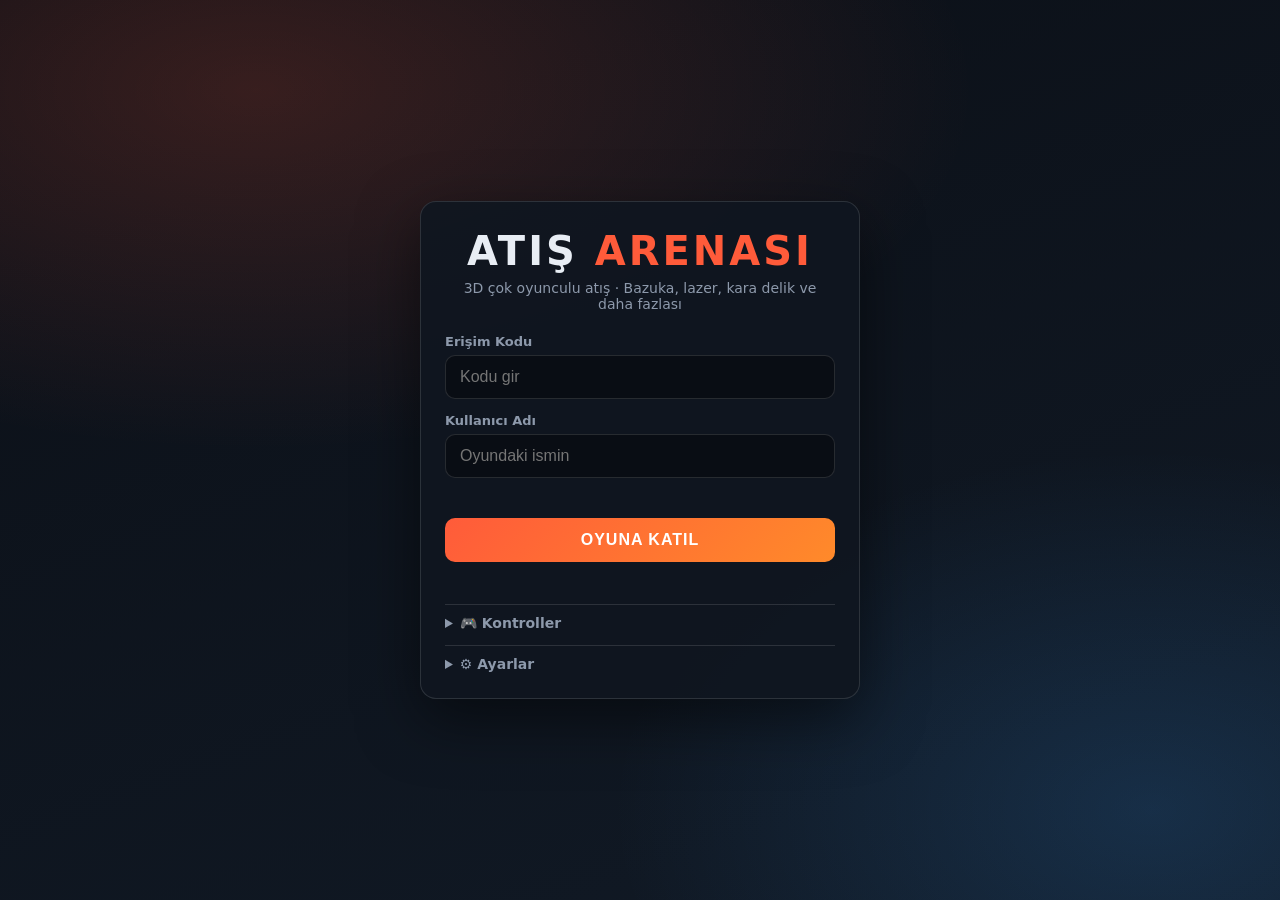
<file: public/index.html>
<!doctype html>
<html lang="tr">
<head>
  <meta charset="utf-8">
  <meta name="viewport" content="width=device-width, initial-scale=1, maximum-scale=1, user-scalable=no, viewport-fit=cover">
  <title>Atış Arenası</title>
  <meta name="description" content="Tarayıcıda oynanan 3D çok oyunculu atış oyunu">
  <meta name="theme-color" content="#0b0f16">
  <link rel="icon" href="data:image/svg+xml,%3Csvg xmlns='http://www.w3.org/2000/svg' viewBox='0 0 64 64'%3E%3Ccircle cx='32' cy='32' r='22' fill='none' stroke='%23ff5b3a' stroke-width='6'/%3E%3Cpath d='M32 2v20M32 42v20M2 32h20M42 32h20' stroke='%23ff5b3a' stroke-width='6'/%3E%3C/svg%3E">
  <link rel="stylesheet" href="css/style.css">
  <script src="vendor/peerjs.min.js"></script>
  <script type="importmap">{ "imports": { "three": "./vendor/three.module.min.js" } }</script>
  <script type="module" src="js/main.js"></script>
</head>
<body>
  <!-- GİRİŞ -->
  <div id="login" class="screen">
    <div class="panel">
      <h1>ATIŞ <span>ARENASI</span></h1>
      <p class="sub">3D çok oyunculu atış · Bazuka, lazer, kara delik ve daha fazlası</p>
      <form id="login-form" autocomplete="off">
        <label class="field">Erişim Kodu
          <input id="code" type="password" required spellcheck="false" placeholder="Kodu gir">
        </label>
        <label class="field">Kullanıcı Adı
          <input id="name" type="text" maxlength="16" spellcheck="false" placeholder="Oyundaki ismin">
        </label>
        <div id="role-hint"></div>
        <button id="login-btn" type="submit">OYUNA KATIL</button>
        <div id="login-error" class="error" role="alert"></div>
      </form>
      <div id="mobile-note" class="note hidden">📱 Telefonda oynamak için telefona <b>mouse ve klavye</b> bağla (USB-OTG veya Bluetooth), sonra yatay çevir.</div>
      <details>
        <summary>🎮 Kontroller</summary>
        <div class="controls">
          <div><kbd>W A S D</kbd> Hareket</div>
          <div><kbd>Fare</kbd> Nişan al</div>
          <div><kbd>Sol tık</kbd> Ateş et / kılıç / küp at</div>
          <div><kbd>Sağ tık</kbd> Zeka küplerini patlat</div>
          <div><kbd>Boşluk</kbd> Zıpla</div>
          <div><kbd>Shift</kbd> Koş</div>
          <div><kbd>0-9</kbd> / <kbd>Tekerlek</kbd> Silah seç</div>
          <div><kbd>Q</kbd> Önceki silah</div>
          <div><kbd>E</kbd> Araca bin / in</div>
          <div><kbd>V</kbd> 1. / 3. şahıs kamera</div>
          <div><kbd>Tab</kbd> Skor tablosu</div>
          <div><kbd>M</kbd> Büyük harita</div>
          <div><kbd>T</kbd> / <kbd>Enter</kbd> Sohbet</div>
          <div><kbd>Esc</kbd> Menü</div>
        </div>
        <p class="small">Herkes <b>tabanca</b> ve <b style="color:#4aedd9">elmas kılıçla</b> doğar. Diğer silahlar paraşütle düşen <b style="color:#f5a300">turuncu Lego tuğlalarından</b> çıkar. <b style="color:#1fa64a">Yeşil tuğlalar</b> can, <b style="color:#1e6fe0">mavi tuğlalar</b> jetpack verir (havada <kbd>Boşluk</kbd> basılı tut).</p>
        <p class="small">Haritada <b style="color:#4fd8ff">motosikletler</b>, <b style="color:#d9c7a8">dev çinçillalar</b> ve <b style="color:#d08a3a">Türk avurtlakları</b> var: yanına gidip <kbd>E</kbd>'ye bas. Motosiklette <kbd>W/S</kbd> gaz-fren, <kbd>A/D</kbd> direksiyon, <kbd>Shift</kbd> nitro. Çinçilla <kbd>Boşluk</kbd> ile çok yükseğe zıplar, yüksekten düştüğü yerdekileri ezer. Avurtlak çinçilladan hızlı koşar ama az zıplar. Araçların ve hayvanların canı var; canı biten parçalanır, bir süre sonra yeniden çıkar. Duvara çarpınca durmaz, sekersin.</p>
        <p class="small">Yerdeki <b style="color:#e6d8b4">clypeaster fosilleri</b> trambolin gibi çok yükseğe zıplatır. Sık sık gökten bir <b style="color:#ff7b3a">Platon, Arşimet ya da Kepler-Poinsot cismi</b> düşer: yerdeki kırmızı halkadan kaç! Bazı yerlerde yerde duran <b style="color:#c9b996">deniz kabuğu fosilleri</b> aslında mayındır, üstüne basma.</p>
        <p class="small">Arada bir uçan <b style="color:#ff9a4d">Anomalocaris</b> sürüleri çıkar ve oyunculara yakından saldırır: vurarak avlayabilirsin. Kuzeybatı binasındaki <b style="color:#ff7090">kedi tablosuna</b> ateş etme, hasarı sana geri yansıtır. Kuzey duvarının üstünde beyaz bir Ankara kedisi uyuyor.</p>
        <p class="small">Silah tuşları: <b>1</b> Tabanca, Elmas Kılıç · <b>2</b> Pompalı, Minigun · <b>3</b> Bazuka, Bomba Atar, Zikzak · <b>4</b> Lazer, Dondurucu, Raylı Top · <b>5</b> Yıldırım, Sarmal Testere · <b>6</b> Kara Delik, Beyaz Delik · <b>7</b> Işınlanma, Yakalama Silahı (yakaladığını kendine çeker) · <b>8</b> Zeka Küpü Bombası (sol tık at, sağ tık patlat) · <b>9</b> Fraktal Silahı · <b>0</b> Mantar Taret (havan topu), Tullimonstrum Taret (tabanca): sol tıkla turuncu halkanın olduğu yere kurulur. Aynı tuşa tekrar basınca gruptaki sonraki silaha geçer.</p>
      </details>
      <details>
        <summary>⚙️ Ayarlar</summary>
        <div id="login-settings" class="settings"></div>
      </details>
    </div>
  </div>

  <!-- BAĞLANIYOR -->
  <div id="connecting" class="screen hidden">
    <div class="panel center">
      <div class="spinner"></div>
      <p id="connecting-text">Bağlanılıyor...</p>
      <button id="cancel-connect" class="secondary">İptal</button>
    </div>
  </div>

  <!-- OYUN -->
  <div id="game-root" class="hidden">
    <div id="hud" class="hidden">
      <div id="vignette"></div>
      <div id="frost"></div>
      <div id="crosshair"><i></i><i></i><i></i><i></i></div>
      <div id="hitmarker"></div>
      <div id="dmg-dir"></div>
      <div id="center-msg"></div>
      <div id="prot" class="hidden">🛡️ DOĞMA KORUMASI</div>
      <div id="prompt" class="hidden"></div>

      <div id="top-left">
        <canvas id="minimap" width="170" height="170"></canvas>
        <div id="net-info"></div>
      </div>
      <div id="killfeed"></div>

      <div id="bottom-left">
        <div id="chat-log"></div>
        <div id="chat-input-wrap" class="hidden"><input id="chat-input" maxlength="120" placeholder="Mesaj yaz, Enter ile gönder"></div>
        <div id="vhp" class="hidden">
          <span id="vhp-icon">🏍️</span>
          <div class="bar"><div id="vhp-fill"></div></div>
          <b id="vhp-text">0</b>
        </div>
        <div id="jet" class="hidden">
          <span class="jet-icon">🚀</span>
          <div class="bar"><div id="jet-fill"></div></div>
        </div>
        <div id="hp">
          <span class="hp-icon">✚</span>
          <div class="bar"><div id="hp-fill"></div></div>
          <b id="hp-text">100</b>
        </div>
      </div>

      <div id="weapon-slots"></div>
      <div id="weapon">
        <div id="weapon-name">Tabanca</div>
        <div id="weapon-ammo">∞</div>
      </div>

      <div id="scoreboard" class="hidden">
        <h2>SKOR TABLOSU</h2>
        <table>
          <thead><tr><th>Oyuncu</th><th>Öldürme</th><th>Ölüm</th><th>Ping</th></tr></thead>
          <tbody id="score-body"></tbody>
        </table>
      </div>

      <div id="bigmap" class="hidden">
        <canvas id="bigmap-canvas" width="512" height="512"></canvas>
        <p>Turuncu: silah · Yeşil: can · Mavi: jetpack · ◆ Motosiklet · ● Çinçilla · ▲ Avurtlak · Mor/Beyaz: kara/beyaz delik · Kırmızı halka: gökten cisim düşecek · Kırmızı yarım daire: mantar taret · Mor kare: Tullimonstrum taret (yeşil çerçeve: senin) · Turuncu ok ucu: Anomalocaris</p>
      </div>

      <div id="death" class="hidden">
        <h2>ÖLDÜN</h2>
        <p id="death-text"></p>
        <p id="death-timer"></p>
      </div>
    </div>

    <div id="pause" class="overlay hidden">
      <div class="panel">
        <h2 id="pause-title">OYNAMAK İÇİN TIKLA</h2>
        <p id="pause-hint" class="error"></p>
        <button id="resume-btn">▶ OYNA</button>
        <div class="row-btns">
          <button id="fullscreen-btn" class="secondary">⛶ Tam ekran</button>
          <button id="leave-btn" class="danger">Oyundan çık</button>
        </div>
        <div id="admin-panel" class="hidden">
          <h3>👑 Admin Paneli</h3>
          <div id="admin-players"></div>
          <div class="row-btns">
            <button id="reset-btn" class="secondary">Skorları sıfırla</button>
            <button id="crates-btn" class="secondary">Kutu yağdır</button>
          </div>
          <div class="row-btns">
            <button id="vreset-btn" class="secondary">Araçları park yerine gönder</button>
            <button id="meteor-btn" class="secondary">Gökten cisim düşür</button>
            <button id="creature-btn" class="secondary">Anomalocaris çağır</button>
          </div>
        </div>
        <details>
          <summary>⚙️ Ayarlar</summary>
          <div id="pause-settings" class="settings"></div>
        </details>
      </div>
    </div>
  </div>

  <noscript>Bu oyun için JavaScript gereklidir.</noscript>
</body>
</html>
</file>
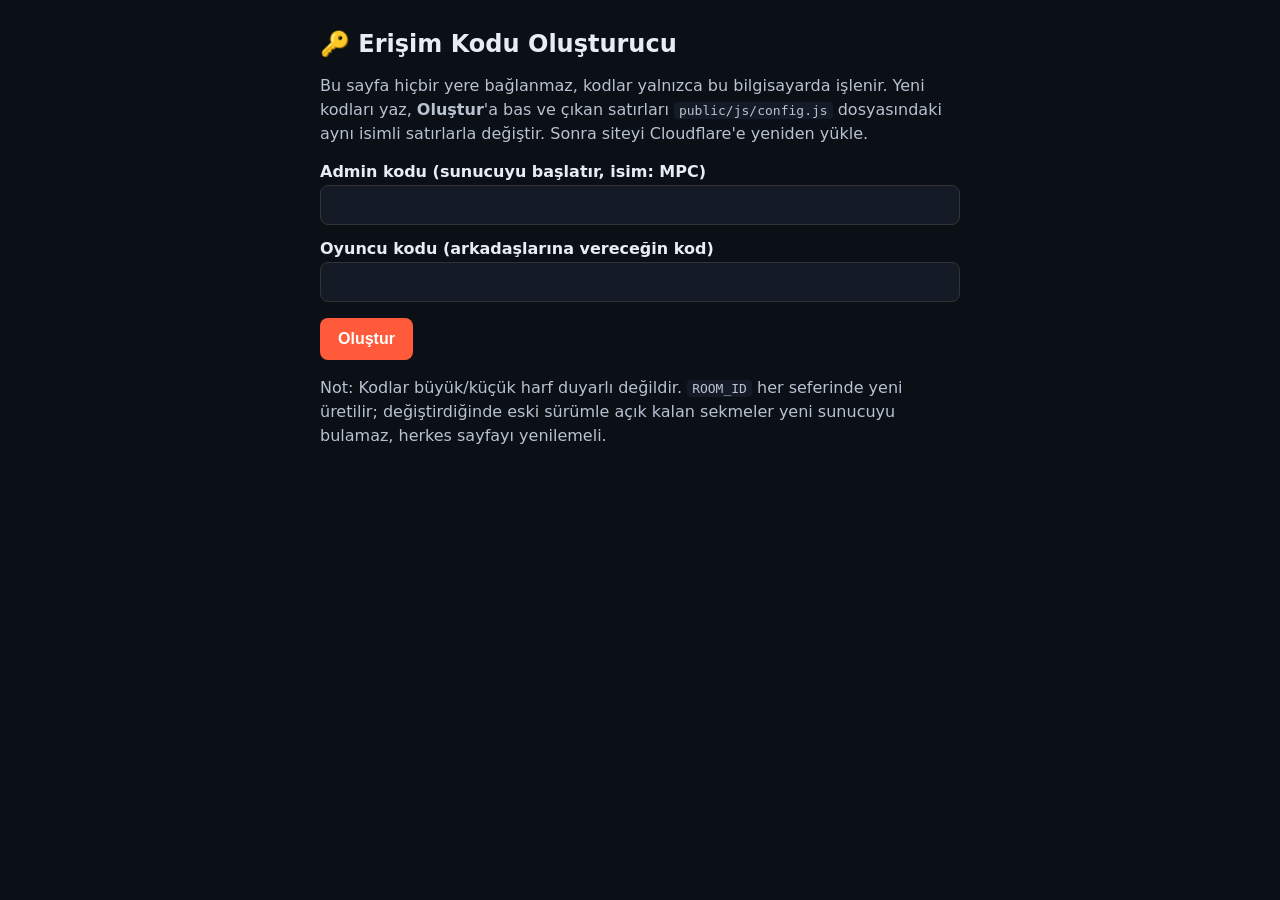
<file: araclar/kod-olusturucu.html>
<!doctype html>
<html lang="tr">
<head>
<meta charset="utf-8">
<meta name="viewport" content="width=device-width, initial-scale=1">
<title>Erişim Kodu Oluşturucu</title>
<style>
  body { font-family: system-ui, sans-serif; background: #0b0f16; color: #e8edf4; max-width: 640px; margin: 30px auto; padding: 0 16px; }
  h1 { font-size: 24px; }
  label { display: block; margin: 14px 0 4px; font-weight: 700; }
  input { width: 100%; padding: 10px; font-size: 16px; border-radius: 8px; border: 1px solid #333; background: #151b26; color: #fff; box-sizing: border-box; }
  button { margin-top: 16px; padding: 12px 18px; font-size: 16px; font-weight: 700; border: 0; border-radius: 8px; background: #ff5b3a; color: #fff; cursor: pointer; }
  pre { background: #151b26; padding: 14px; border-radius: 8px; white-space: pre-wrap; word-break: break-all; user-select: all; }
  .err { color: #ff7070; }
  p { line-height: 1.5; color: #b8c2d0; }
  code { background: #151b26; padding: 1px 5px; border-radius: 4px; }
</style>
</head>
<body>
<h1>🔑 Erişim Kodu Oluşturucu</h1>
<p>Bu sayfa hiçbir yere bağlanmaz, kodlar yalnızca bu bilgisayarda işlenir.
Yeni kodları yaz, <b>Oluştur</b>'a bas ve çıkan satırları
<code>public/js/config.js</code> dosyasındaki aynı isimli satırlarla değiştir.
Sonra siteyi Cloudflare'e yeniden yükle.</p>
<label for="admin">Admin kodu (sunucuyu başlatır, isim: MPC)</label>
<input id="admin" autocomplete="off" spellcheck="false">
<label for="player">Oyuncu kodu (arkadaşlarına vereceğin kod)</label>
<input id="player" autocomplete="off" spellcheck="false">
<button id="go">Oluştur</button>
<p id="err" class="err"></p>
<pre id="out" hidden></pre>
<p>Not: Kodlar büyük/küçük harf duyarlı değildir. <code>ROOM_ID</code> her seferinde yeni üretilir;
değiştirdiğinde eski sürümle açık kalan sekmeler yeni sunucuyu bulamaz, herkes sayfayı yenilemeli.</p>
<script>
// public/js/sha256.js ile aynı algoritma
const K = new Uint32Array([
  0x428a2f98, 0x71374491, 0xb5c0fbcf, 0xe9b5dba5, 0x3956c25b, 0x59f111f1, 0x923f82a4, 0xab1c5ed5,
  0xd807aa98, 0x12835b01, 0x243185be, 0x550c7dc3, 0x72be5d74, 0x80deb1fe, 0x9bdc06a7, 0xc19bf174,
  0xe49b69c1, 0xefbe4786, 0x0fc19dc6, 0x240ca1cc, 0x2de92c6f, 0x4a7484aa, 0x5cb0a9dc, 0x76f988da,
  0x983e5152, 0xa831c66d, 0xb00327c8, 0xbf597fc7, 0xc6e00bf3, 0xd5a79147, 0x06ca6351, 0x14292967,
  0x27b70a85, 0x2e1b2138, 0x4d2c6dfc, 0x53380d13, 0x650a7354, 0x766a0abb, 0x81c2c92e, 0x92722c85,
  0xa2bfe8a1, 0xa81a664b, 0xc24b8b70, 0xc76c51a3, 0xd192e819, 0xd6990624, 0xf40e3585, 0x106aa070,
  0x19a4c116, 0x1e376c08, 0x2748774c, 0x34b0bcb5, 0x391c0cb3, 0x4ed8aa4a, 0x5b9cca4f, 0x682e6ff3,
  0x748f82ee, 0x78a5636f, 0x84c87814, 0x8cc70208, 0x90befffa, 0xa4506ceb, 0xbef9a3f7, 0xc67178f2,
]);

const rotr = (x, n) => (x >>> n) | (x << (32 - n));

function sha256(text) {
  const bytes = new TextEncoder().encode(text);
  const len = bytes.length;
  const total = ((len + 9 + 63) >> 6) << 6;
  const buf = new Uint8Array(total);
  buf.set(bytes);
  buf[len] = 0x80;
  const dv = new DataView(buf.buffer);
  dv.setUint32(total - 8, Math.floor(len / 0x20000000));
  dv.setUint32(total - 4, (len << 3) >>> 0);

  const H = new Uint32Array([
    0x6a09e667, 0xbb67ae85, 0x3c6ef372, 0xa54ff53a, 0x510e527f, 0x9b05688c, 0x1f83d9ab, 0x5be0cd19,
  ]);
  const W = new Uint32Array(64);
  for (let off = 0; off < total; off += 64) {
    for (let i = 0; i < 16; i++) W[i] = dv.getUint32(off + i * 4);
    for (let i = 16; i < 64; i++) {
      const a = W[i - 15], b = W[i - 2];
      const s0 = rotr(a, 7) ^ rotr(a, 18) ^ (a >>> 3);
      const s1 = rotr(b, 17) ^ rotr(b, 19) ^ (b >>> 10);
      W[i] = (W[i - 16] + s0 + W[i - 7] + s1) >>> 0;
    }
    let [a, b, c, d, e, f, g, h] = H;
    for (let i = 0; i < 64; i++) {
      const t1 = (h + (rotr(e, 6) ^ rotr(e, 11) ^ rotr(e, 25)) + ((e & f) ^ (~e & g)) + K[i] + W[i]) >>> 0;
      const t2 = ((rotr(a, 2) ^ rotr(a, 13) ^ rotr(a, 22)) + ((a & b) ^ (a & c) ^ (b & c))) >>> 0;
      h = g; g = f; f = e; e = (d + t1) >>> 0;
      d = c; c = b; b = a; a = (t1 + t2) >>> 0;
    }
    H[0] += a; H[1] += b; H[2] += c; H[3] += d;
    H[4] += e; H[5] += f; H[6] += g; H[7] += h;
  }
  return Array.from(H, (x) => x.toString(16).padStart(8, '0')).join('');
}


function hashAccessCode(code) {
  return sha256('atis-oyunu|' + String(code).trim().toUpperCase());
}
document.getElementById('go').addEventListener('click', () => {
  const a = document.getElementById('admin').value.trim();
  const p = document.getElementById('player').value.trim();
  const err = document.getElementById('err');
  const out = document.getElementById('out');
  err.textContent = '';
  out.hidden = true;
  if (a.length < 4 || p.length < 4) { err.textContent = 'Kodlar en az 4 karakter olmalı.'; return; }
  if (a.toUpperCase() === p.toUpperCase()) { err.textContent = 'Admin ve oyuncu kodu farklı olmalı.'; return; }
  const rnd = Array.from(crypto.getRandomValues(new Uint8Array(6)), (b) => b.toString(16).padStart(2, '0')).join('');
  out.textContent =
    "  ADMIN_CODE_HASH: '" + hashAccessCode(a) + "',\n" +
    "  PLAYER_CODE_HASH: '" + hashAccessCode(p) + "',\n" +
    "  ROOM_ID: 'atis-oyunu-" + rnd + "',";
  out.hidden = false;
});
</script>
</body>
</html>
</file>
<file: public/css/style.css>
:root {
  --bg: #0b0f16;
  --panel: rgba(16, 22, 32, 0.92);
  --line: rgba(255, 255, 255, 0.12);
  --text: #e8edf4;
  --muted: #8d99ab;
  --accent: #ff5b3a;
  --accent2: #ffb627;
  --ok: #3ee070;
  --danger: #ff4040;
}

* { box-sizing: border-box; }
html, body {
  margin: 0;
  height: 100%;
  overflow: hidden;
  background: var(--bg);
  color: var(--text);
  font-family: system-ui, -apple-system, 'Segoe UI', Roboto, sans-serif;
  -webkit-tap-highlight-color: transparent;
  user-select: none;
  -webkit-user-select: none;
}
.hidden { display: none !important; }

/* ---------- Ekranlar ---------- */
.screen {
  position: fixed;
  inset: 0;
  display: flex;
  align-items: center;
  justify-content: center;
  padding: 16px;
  overflow-y: auto;
  background:
    radial-gradient(1200px 600px at 20% 10%, rgba(255, 91, 58, 0.18), transparent 60%),
    radial-gradient(900px 600px at 90% 90%, rgba(58, 160, 255, 0.16), transparent 60%),
    linear-gradient(160deg, #0b0f16, #111a26);
}
.panel {
  width: min(440px, 100%);
  background: var(--panel);
  border: 1px solid var(--line);
  border-radius: 16px;
  padding: 26px 24px;
  box-shadow: 0 20px 60px rgba(0, 0, 0, 0.5);
  margin: auto;
}
.panel.center { text-align: center; }
h1 {
  margin: 0;
  font-size: 40px;
  letter-spacing: 3px;
  font-weight: 900;
  text-align: center;
}
h1 span { color: var(--accent); }
.sub { text-align: center; color: var(--muted); margin: 6px 0 22px; font-size: 14px; }
.field { display: block; font-size: 13px; color: var(--muted); margin-bottom: 14px; font-weight: 600; }
.field input {
  display: block;
  width: 100%;
  margin-top: 6px;
  padding: 12px 14px;
  font-size: 16px;
  color: var(--text);
  background: rgba(0, 0, 0, 0.35);
  border: 1px solid var(--line);
  border-radius: 10px;
  outline: none;
  user-select: text;
  -webkit-user-select: text;
}
.field input:focus { border-color: var(--accent); }
.field input:disabled { color: var(--accent2); font-weight: 800; opacity: 1; }
#role-hint { min-height: 20px; font-size: 13px; margin: -4px 0 10px; }
#role-hint.admin { color: var(--accent2); }
#role-hint.ok { color: var(--ok); }

button {
  width: 100%;
  padding: 13px;
  font-size: 16px;
  font-weight: 800;
  letter-spacing: 1px;
  color: #fff;
  background: linear-gradient(135deg, #ff5b3a, #ff8a2a);
  border: 0;
  border-radius: 10px;
  cursor: pointer;
  transition: transform 0.08s, filter 0.15s;
}
button:hover { filter: brightness(1.1); }
button:active { transform: scale(0.98); }
button.secondary { background: rgba(255, 255, 255, 0.1); border: 1px solid var(--line); font-weight: 600; }
button.danger { background: rgba(255, 64, 64, 0.2); border: 1px solid rgba(255, 64, 64, 0.5); font-weight: 600; }
.row-btns { display: flex; gap: 10px; margin-top: 10px; }
.row-btns button { flex: 1; padding: 10px; font-size: 14px; }

.error { color: #ff7070; min-height: 18px; font-size: 14px; margin-top: 10px; text-align: center; }
.note {
  margin-top: 14px;
  padding: 10px 12px;
  border-radius: 10px;
  background: rgba(255, 182, 39, 0.12);
  border: 1px solid rgba(255, 182, 39, 0.35);
  font-size: 13px;
  line-height: 1.4;
}
details { margin-top: 14px; border-top: 1px solid var(--line); padding-top: 10px; }
summary { cursor: pointer; font-weight: 700; color: var(--muted); font-size: 14px; }
.controls { display: grid; grid-template-columns: 1fr 1fr; gap: 6px 10px; margin-top: 10px; font-size: 13px; }
kbd {
  display: inline-block;
  padding: 1px 6px;
  border-radius: 5px;
  background: rgba(255, 255, 255, 0.1);
  border: 1px solid var(--line);
  font-family: inherit;
  font-size: 12px;
  font-weight: 700;
}
.small { font-size: 13px; color: var(--muted); line-height: 1.4; }
.settings { margin-top: 10px; }
.set-row { display: flex; align-items: center; gap: 10px; margin: 8px 0; font-size: 13px; }
.set-row span { flex: 0 0 46%; color: var(--muted); }
.set-row input[type=range] { flex: 1; accent-color: var(--accent); }
.set-row em { font-style: normal; min-width: 44px; text-align: right; font-size: 12px; color: var(--muted); }
.set-row select {
  flex: 1;
  padding: 6px;
  background: #1a2230;
  color: var(--text);
  border: 1px solid var(--line);
  border-radius: 6px;
}
.set-row input[type=checkbox] { width: 18px; height: 18px; accent-color: var(--accent); }

.spinner {
  width: 46px;
  height: 46px;
  margin: 0 auto 16px;
  border: 4px solid rgba(255, 255, 255, 0.15);
  border-top-color: var(--accent);
  border-radius: 50%;
  animation: spin 0.9s linear infinite;
}
@keyframes spin { to { transform: rotate(360deg); } }
#connecting p { margin: 0 0 16px; line-height: 1.4; }

/* ---------- Oyun ---------- */
#game-root { position: fixed; inset: 0; cursor: crosshair; touch-action: none; }
#game-canvas { position: absolute; inset: 0; width: 100%; height: 100%; display: block; z-index: 0; }
#hud { position: absolute; inset: 0; z-index: 1; pointer-events: none; font-weight: 700; text-shadow: 0 1px 3px rgba(0, 0, 0, 0.8); }

#crosshair { position: absolute; left: 50%; top: 50%; width: 0; height: 0; }
#crosshair i { position: absolute; background: #fff; box-shadow: 0 0 2px #000; }
#crosshair i:nth-child(1) { width: 2px; height: 8px; left: -1px; top: -13px; }
#crosshair i:nth-child(2) { width: 2px; height: 8px; left: -1px; top: 5px; }
#crosshair i:nth-child(3) { width: 8px; height: 2px; left: -13px; top: -1px; }
#crosshair i:nth-child(4) { width: 8px; height: 2px; left: 5px; top: -1px; }
#hitmarker {
  position: absolute; left: 50%; top: 50%; width: 26px; height: 26px; margin: -13px 0 0 -13px;
  opacity: 0; transform: rotate(45deg);
  background:
    linear-gradient(currentColor, currentColor) center top / 2px 8px no-repeat,
    linear-gradient(currentColor, currentColor) center bottom / 2px 8px no-repeat,
    linear-gradient(currentColor, currentColor) left center / 8px 2px no-repeat,
    linear-gradient(currentColor, currentColor) right center / 8px 2px no-repeat;
  color: #fff;
}
#hitmarker.show { opacity: 1; }
#hitmarker.head { color: #ffd23a; }
#hitmarker.kill { color: #ff3b3b; transform: rotate(45deg) scale(1.5); }

#dmg-dir {
  position: absolute; left: 50%; top: 50%; width: 240px; height: 240px;
  transform: translate(-50%, -50%);
  border-radius: 50%;
  border-top: 6px solid rgba(255, 40, 40, 0.85);
  opacity: 0;
  transition: opacity 0.3s;
}
#dmg-dir.show { opacity: 1; }

#vignette {
  position: absolute; inset: 0;
  box-shadow: inset 0 0 0 rgba(255, 0, 0, 0);
  transition: box-shadow 0.2s;
}
#vignette.low { box-shadow: inset 0 0 120px rgba(255, 0, 0, 0.45); animation: pulse 1s infinite; }
#vignette.hurt { box-shadow: inset 0 0 160px rgba(255, 0, 0, 0.7); }
@keyframes pulse { 50% { box-shadow: inset 0 0 80px rgba(255, 0, 0, 0.25); } }
#frost {
  position: absolute; inset: 0; opacity: 0; transition: opacity 0.2s;
  box-shadow: inset 0 0 140px rgba(120, 220, 255, 0.8);
  background: radial-gradient(ellipse at center, transparent 55%, rgba(170, 235, 255, 0.35));
}
#frost.show { opacity: 1; }

#center-msg {
  position: absolute; left: 0; right: 0; top: 26%;
  text-align: center; font-size: 28px; font-weight: 900; letter-spacing: 1px;
  opacity: 0; transform: scale(0.9); transition: opacity 0.2s, transform 0.2s;
}
#center-msg.show { opacity: 1; transform: scale(1); }
#prot {
  position: absolute; left: 50%; top: 62%; transform: translateX(-50%);
  font-size: 14px; color: #8fe3ff; letter-spacing: 1px;
}

#top-left { position: absolute; left: 14px; top: 14px; }
#minimap { width: 170px; height: 170px; display: block; filter: drop-shadow(0 2px 6px rgba(0, 0, 0, 0.6)); }
#net-info { margin-top: 6px; font-size: 11px; color: #cfd8e3; font-weight: 600; }

#killfeed { position: absolute; right: 14px; top: 14px; display: flex; flex-direction: column; align-items: flex-end; gap: 4px; }
.feed-row {
  background: rgba(0, 0, 0, 0.45); padding: 4px 10px; border-radius: 6px; font-size: 14px;
  transition: opacity 0.8s;
}
.feed-row.mine { border: 1px solid rgba(255, 255, 255, 0.5); }
.feed-row em { font-style: normal; color: #ddd; font-weight: 600; font-size: 12px; }
.feed-row.fade { opacity: 0; }

#bottom-left { position: absolute; left: 14px; bottom: 14px; width: min(360px, 44vw); }
#hp { display: flex; align-items: center; gap: 8px; background: rgba(0, 0, 0, 0.45); padding: 8px 12px; border-radius: 10px; }
.hp-icon { color: #ff5b5b; font-size: 18px; }
#hp .bar { flex: 1; height: 12px; background: rgba(255, 255, 255, 0.15); border-radius: 6px; overflow: hidden; }
#hp-fill { height: 100%; width: 100%; background: var(--ok); transition: width 0.15s; }
#hp-text { min-width: 36px; text-align: right; font-size: 22px; }

#vhp { display: flex; align-items: center; gap: 8px; background: rgba(0, 0, 0, 0.45); padding: 5px 12px; border-radius: 10px; margin-bottom: 6px; }
#vhp .bar { flex: 1; height: 10px; background: rgba(255, 255, 255, 0.15); border-radius: 5px; overflow: hidden; }
#vhp-fill { height: 100%; width: 100%; background: #ffb347; transition: width 0.15s; }
#vhp-text { min-width: 32px; text-align: right; font-size: 13px; }
#vhp-icon { font-size: 15px; }
#jet { display: flex; align-items: center; gap: 8px; background: rgba(0, 0, 0, 0.45); padding: 5px 12px; border-radius: 10px; margin-bottom: 6px; }
#jet .bar { flex: 1; height: 8px; background: rgba(255, 255, 255, 0.15); border-radius: 4px; overflow: hidden; }
#jet-fill { height: 100%; width: 100%; background: #3fa9ff; }
#jet.active #jet-fill { background: #ffb347; }
.jet-icon { font-size: 14px; }
#prompt {
  position: absolute; left: 50%; bottom: 22%; transform: translateX(-50%);
  background: rgba(0, 0, 0, 0.55); border: 1px solid rgba(255, 255, 255, 0.25);
  padding: 6px 14px; border-radius: 8px; font-size: 15px; white-space: nowrap;
}

#chat-log { max-height: 160px; overflow: hidden; margin-bottom: 8px; font-size: 13px; display: flex; flex-direction: column; gap: 2px; }
.chat-row { background: rgba(0, 0, 0, 0.35); padding: 2px 8px; border-radius: 5px; width: fit-content; max-width: 100%; word-break: break-word; transition: opacity 1s; font-weight: 600; }
.chat-row.sys { color: #ffd78a; font-style: italic; }
.chat-row.old { opacity: 0; }
#chat-log.open { overflow-y: auto; pointer-events: auto; }
#chat-log.open .chat-row.old { opacity: 1; }
#chat-input-wrap { margin-bottom: 8px; pointer-events: auto; }
#chat-input {
  width: 100%; padding: 8px 10px; font-size: 14px; color: #fff;
  background: rgba(0, 0, 0, 0.7); border: 1px solid var(--accent); border-radius: 8px; outline: none;
  user-select: text; -webkit-user-select: text;
}

#weapon { position: absolute; right: 16px; bottom: 14px; text-align: right; background: rgba(0, 0, 0, 0.45); padding: 8px 14px; border-radius: 10px; }
#weapon-name { font-size: 16px; letter-spacing: 1px; }
#weapon-ammo { font-size: 34px; line-height: 1.1; }
#weapon-slots {
  position: absolute; right: 16px; bottom: 100px;
  display: flex; flex-direction: column; align-items: flex-end; gap: 4px;
}
.slot {
  background: rgba(0, 0, 0, 0.45); border: 1px solid rgba(255, 255, 255, 0.15);
  border-radius: 7px; padding: 4px 8px; font-size: 12px; display: flex; gap: 5px; align-items: center;
}
.slot:not(.owned) { display: none; }
.slot b { color: var(--c); }
.slot.active { border-color: var(--c); box-shadow: 0 0 10px var(--c); background: rgba(0, 0, 0, 0.65); }

#scoreboard, #bigmap, #death {
  position: absolute; left: 50%; top: 50%; transform: translate(-50%, -50%);
  background: var(--panel); border: 1px solid var(--line); border-radius: 14px; padding: 18px 22px;
}
#scoreboard { min-width: min(520px, 92vw); }
#scoreboard h2, #death h2 { margin: 0 0 10px; text-align: center; letter-spacing: 2px; }
#scoreboard table { width: 100%; border-collapse: collapse; font-size: 15px; }
#scoreboard th { color: var(--muted); font-size: 12px; text-align: left; padding: 4px 8px; border-bottom: 1px solid var(--line); }
#scoreboard td { padding: 6px 8px; }
#scoreboard tr.me td { background: rgba(255, 255, 255, 0.08); }
#bigmap { padding: 12px; text-align: center; }
#bigmap-canvas { width: min(512px, 80vh, 90vw); height: min(512px, 80vh, 90vw); display: block; border-radius: 8px; }
#bigmap p { margin: 8px 0 0; font-size: 12px; color: var(--muted); }
#death { text-align: center; top: 40%; background: rgba(40, 6, 6, 0.85); border-color: rgba(255, 60, 60, 0.4); }
#death h2 { color: #ff5050; font-size: 34px; }
#death p { margin: 6px 0; }
#death-timer { color: var(--muted); font-size: 14px; }

.overlay {
  position: absolute; inset: 0; z-index: 2; display: flex; align-items: center; justify-content: center;
  background: rgba(5, 8, 12, 0.6); backdrop-filter: blur(3px); padding: 16px; overflow-y: auto; cursor: default;
}
.overlay h2 { text-align: center; margin: 0 0 10px; letter-spacing: 2px; }
#resume-btn { font-size: 20px; padding: 16px; }
#admin-panel { margin-top: 16px; padding-top: 12px; border-top: 1px solid var(--line); }
#admin-panel h3 { margin: 0 0 8px; font-size: 15px; color: var(--accent2); }
.admin-row { display: flex; align-items: center; gap: 8px; padding: 5px 0; font-size: 14px; border-bottom: 1px solid rgba(255, 255, 255, 0.05); }
.admin-row span { flex: 1; font-weight: 700; }
.admin-row em { font-style: normal; color: var(--muted); font-size: 12px; }
.admin-row button { width: auto; padding: 4px 12px; font-size: 12px; background: rgba(255, 64, 64, 0.3); }

/* Küçük ekranlar (telefon) */
@media (max-width: 760px), (max-height: 480px) {
  #minimap { width: 110px; height: 110px; }
  #top-left { left: 8px; top: 8px; }
  #killfeed { right: 8px; top: 8px; }
  .feed-row { font-size: 11px; padding: 2px 6px; }
  #bottom-left { left: 8px; bottom: 8px; }
  #hp { padding: 5px 8px; }
  #hp-text { font-size: 16px; }
  #weapon { right: 8px; bottom: 8px; padding: 5px 10px; }
  #weapon-name { font-size: 12px; }
  #weapon-ammo { font-size: 22px; }
  #weapon-slots { right: 8px; bottom: 66px; gap: 2px; }
  .slot { font-size: 10px; padding: 2px 5px; }
  #chat-log { max-height: 80px; font-size: 11px; }
  #center-msg { font-size: 18px; }
  #prompt { font-size: 12px; bottom: 26%; }
  h1 { font-size: 30px; }
  .panel { padding: 18px 16px; }
}
</file>
